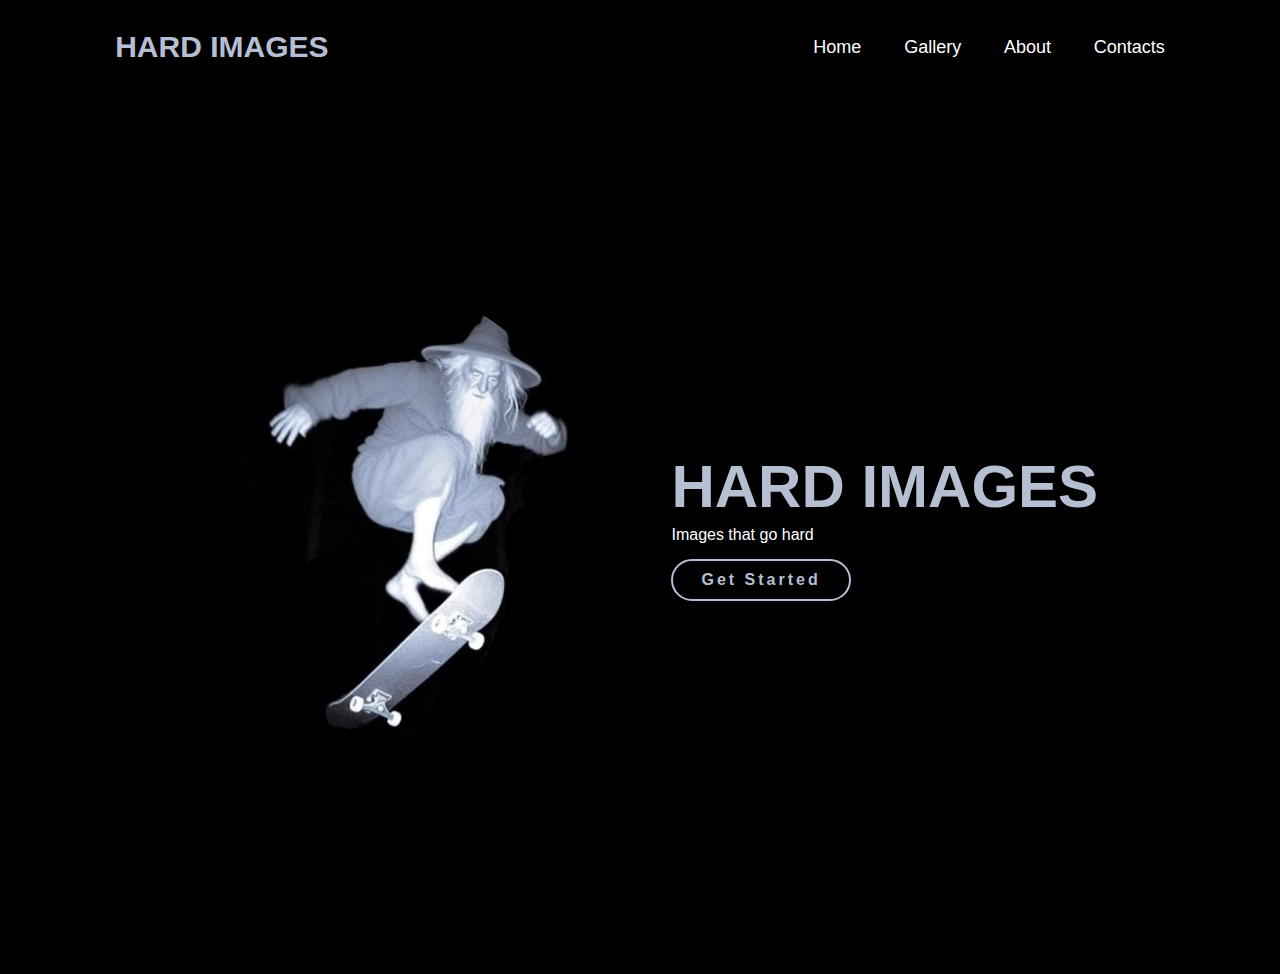
<file: index.html>
<!DOCTYPE html>
<html lang="en">

<head>
    <meta charset="UTF-8">
    <meta name="viewport" content="width=device-width, initial-scale=1.0">
    <link rel="stylesheet" href="style-sheets\style.css">
    <title>Home Page</title>
</head>

<body>
    <header>
        <a href="#" class="logo">HARD IMAGES</a>

        <nav>
            <a class="active">Home</a>
            <a href="gallery.html">Gallery</a>
            <a href="#">About</a>
            <a href="#">Contacts</a>
        </nav>
    </header>
    <section class="home">
        <div class="home-img">
            <img src="images\main.png" alt="">
        </div>
        <div class="home-content">
            <h1>HARD IMAGES</h1>
            <p>Images that go hard
            <p>
            <div class="social-icons">
                <a href="#" class="btn">Get Started</a>
            </div>
        </div>

    </section>
</body>

</html>
</file>
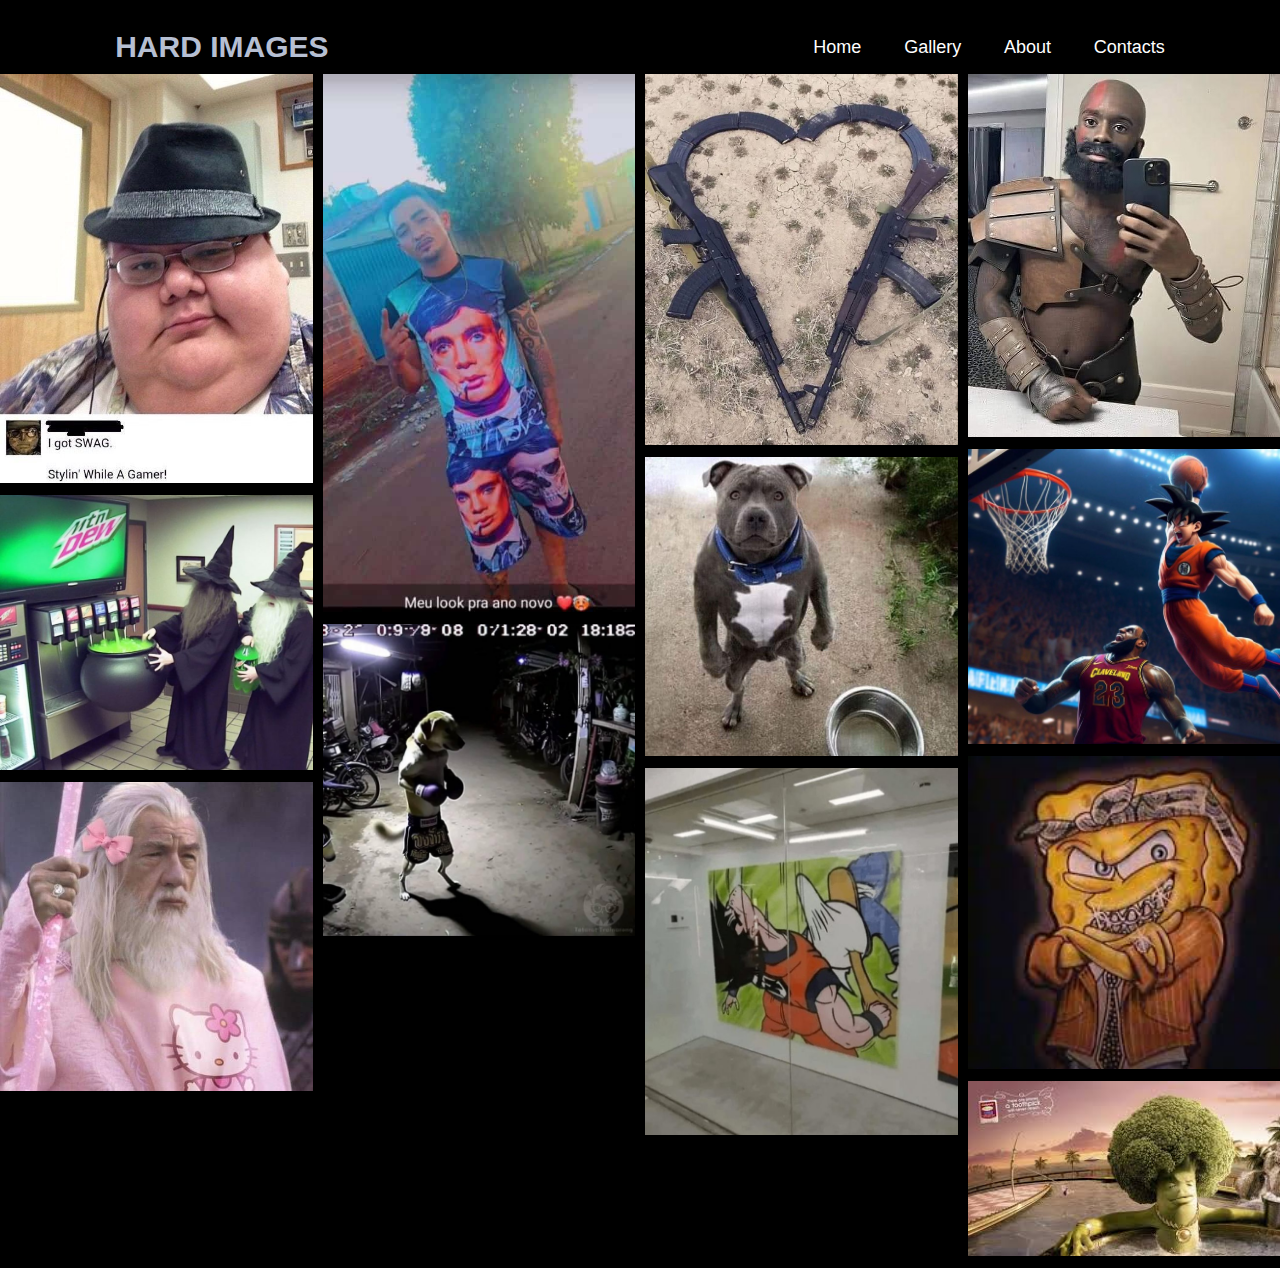
<file: gallery.html>
<!DOCTYPE html>
<html lang="en">
<head>
    <meta charset="UTF-8">
    <meta name="viewport" content="width=device-width, initial-scale=1.0">
    <title>Gallery</title>
    <link rel="stylesheet" href="style-sheets\galstyl.css">
</head>
<body>

    <header>
        <a href="#" class="logo">HARD IMAGES</a>

        <nav>
            <a href="index.html">Home</a>
            <a class="active">Gallery</a>
            <a href="#">About</a>
            <a href="#">Contacts</a>
        </nav>
    </header>


    <div class="list">
        <img src="images\img1.jpeg" alt="">
        <img src="images\img2.jpeg" alt="">
        <img src="images\img3.jpeg" alt="">
        <img src="images\img4.jpeg" alt="">
        <img src="images\img5.jpg" alt="">
        <img src="images\img7.jpg" alt="">
        <img src="images\img8.jpeg" alt="">
        <img src="images\img9.jpg" alt="">
        <img src="images\img10.jpg" alt="">
        <img src="images\img11.jpg" alt="">
        <img src="images\img12.jpeg" alt="">
        <img src="images\img6.jpeg" alt="">
    </div>
</body>
</html>
</file>
